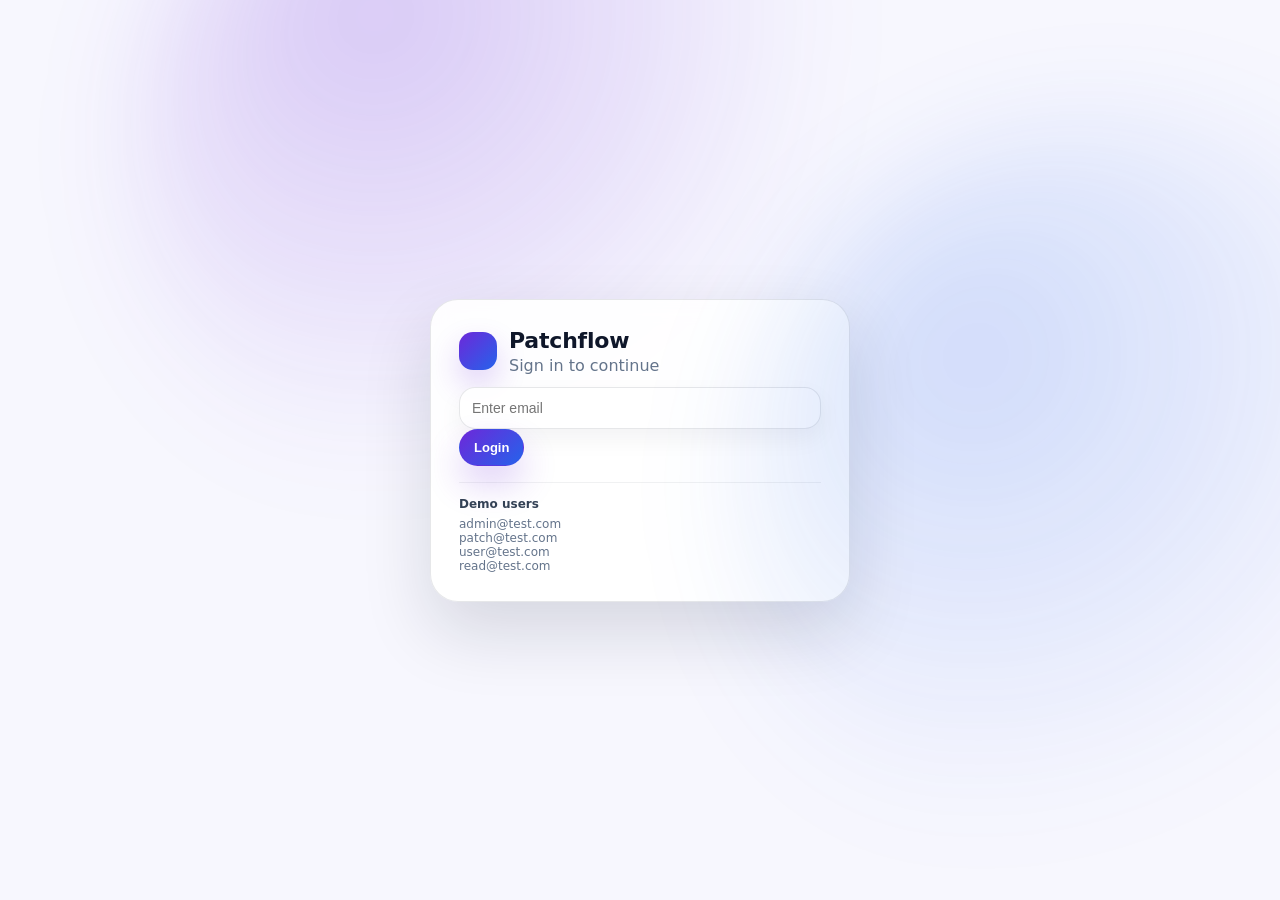
<file: index.html>
<!DOCTYPE html>
<html>
<head>
  <title>Patchflow Login</title>
  <link rel="stylesheet" href="css/style.css">
  <meta name="viewport" content="width=device-width, initial-scale=1" />
  <link rel="icon" href="favicon.ico" />
</head>
<body>

<div class="app-bg">
  <div class="login-wrap">
    <div class="login-card">
      <div class="login-head">
        <div class="brand-mark" aria-hidden="true"></div>
        <div>
          <h1>Patchflow</h1>
          <p>Sign in to continue</p>
        </div>
      </div>

      <input class="field" type="email" id="loginEmail" placeholder="Enter email" autocomplete="email" />
      <button class="btn primary" onclick="login()">Login</button>

      <p id="loginStatus" class="status-text"></p>

      <div class="demo-users">
        <div style="font-weight: 800; color: #334155; margin-bottom: 6px;">Demo users</div>
        <div>admin@test.com</div>
        <div>patch@test.com</div>
        <div>user@test.com</div>
        <div>read@test.com</div>
      </div>
    </div>
  </div>
</div>

<script src="js/app.js"></script>
</body>
</html>
</file>
<file: css/style.css>
* { box-sizing: border-box; }

:root {
  --bg: #f7f7fe;
  --surface: rgba(255, 255, 255, 0.92);
  --card: #ffffff;
  --text: #0f172a;
  --muted: #64748b;
  --border: rgba(15, 23, 42, 0.08);
  --shadow: 0 18px 45px rgba(15, 23, 42, 0.08);
  --shadow-sm: 0 10px 25px rgba(15, 23, 42, 0.06);
  --primary: #6d28d9;
  --primary-2: #2563eb;
  --sidebar: rgba(246, 245, 255, 0.9);
  --sidebar-border: rgba(109, 40, 217, 0.12);
  --radius: 24px;
  --header-h: 74px;
  --sidebar-w: 260px;
}

html, body { height: 100%; }
body {
  margin: 0;
  font-family: ui-sans-serif, system-ui, -apple-system, "Segoe UI", Arial, sans-serif;
  background: var(--bg);
  color: var(--text);
}

/* Background glow */
.app-bg {
  min-height: 100vh;
  position: relative;
  overflow-x: hidden;
}
.app-bg::before,
.app-bg::after {
  content: "";
  position: fixed;
  inset: auto;
  width: 780px;
  height: 780px;
  border-radius: 999px;
  filter: blur(60px);
  opacity: 0.55;
  pointer-events: none;
  z-index: 0;
}
.app-bg::before {
  top: -220px;
  left: 140px;
  background: radial-gradient(circle at 30% 30%, rgba(109, 40, 217, 0.42), transparent 60%);
}
.app-bg::after {
  top: 120px;
  right: -240px;
  background: radial-gradient(circle at 30% 30%, rgba(37, 99, 235, 0.35), transparent 62%);
}

/* Shell */
.app-shell {
  position: relative;
  z-index: 1;
  display: flex;
  min-height: 100vh;
}

.sidebar {
  width: var(--sidebar-w);
  background: var(--sidebar);
  border-right: 1px solid var(--sidebar-border);
  position: fixed;
  top: 0;
  bottom: 0;
  left: 0;
  padding: 22px 18px;
  backdrop-filter: blur(10px);
}

.brand {
  display: flex;
  align-items: center;
  gap: 10px;
  padding: 10px 10px 16px;
  margin-bottom: 10px;
}
.brand-mark {
  width: 38px;
  height: 38px;
  border-radius: 14px;
  background: linear-gradient(135deg, var(--primary), var(--primary-2));
  box-shadow: 0 14px 30px rgba(109, 40, 217, 0.22);
}
.brand-title {
  display: flex;
  flex-direction: column;
  line-height: 1.1;
}
.brand-title strong { font-size: 15px; letter-spacing: 0.2px; }
.brand-title span { font-size: 12px; color: var(--muted); }

.nav {
  display: flex;
  flex-direction: column;
  gap: 8px;
  padding: 6px 6px 0;
}

.nav a {
  display: flex;
  align-items: center;
  justify-content: space-between;
  text-decoration: none;
  color: #334155;
  padding: 10px 12px;
  border-radius: 16px;
  border: 1px solid transparent;
  transition: 0.18s ease;
  cursor: pointer;
}
.nav a:hover {
  background: rgba(255, 255, 255, 0.8);
  border-color: rgba(109, 40, 217, 0.10);
}
.nav .nav-left {
  display: flex;
  align-items: center;
  gap: 10px;
}
.nav .nav-ico {
  width: 36px;
  height: 36px;
  border-radius: 14px;
  display: grid;
  place-items: center;
  background: rgba(109, 40, 217, 0.08);
  border: 1px solid rgba(109, 40, 217, 0.10);
  color: var(--primary);
}
.nav .nav-label {
  font-weight: 650;
  font-size: 14px;
}
.nav .active-dot {
  width: 10px;
  height: 10px;
  border-radius: 999px;
  background: transparent;
  box-shadow: none;
}
.nav a.active {
  background: rgba(255, 255, 255, 0.92);
  border-color: rgba(109, 40, 217, 0.14);
  box-shadow: 0 12px 26px rgba(15, 23, 42, 0.06);
}
.nav a.active .active-dot {
  background: var(--primary);
  box-shadow: 0 0 0 6px rgba(109, 40, 217, 0.12);
}

.sidebar-footer {
  position: absolute;
  left: 18px;
  right: 18px;
  bottom: 18px;
}

.content {
  margin-left: var(--sidebar-w);
  flex: 1;
}

.topbar {
  height: var(--header-h);
  position: fixed;
  left: var(--sidebar-w);
  right: 0;
  top: 0;
  z-index: 2;
  display: flex;
  align-items: center;
  justify-content: space-between;
  padding: 14px 26px;
  background: rgba(247, 247, 254, 0.72);
  backdrop-filter: blur(10px);
  border-bottom: 1px solid rgba(15, 23, 42, 0.06);
}

.search {
  display: flex;
  align-items: center;
  gap: 10px;
  width: min(520px, 55vw);
  padding: 10px 14px;
  border-radius: 999px;
  background: rgba(255, 255, 255, 0.9);
  border: 1px solid rgba(15, 23, 42, 0.08);
  box-shadow: 0 12px 30px rgba(15, 23, 42, 0.06);
}
.search input {
  border: 0;
  outline: none;
  width: 100%;
  background: transparent;
  font-size: 14px;
  color: var(--text);
}
.search .search-ico {
  width: 28px;
  height: 28px;
  border-radius: 12px;
  display: grid;
  place-items: center;
  background: rgba(109, 40, 217, 0.08);
  color: var(--primary);
}

.topbar-right {
  display: flex;
  align-items: center;
  gap: 12px;
}

.icon-btn {
  width: 44px;
  height: 44px;
  border-radius: 16px;
  border: 1px solid rgba(15, 23, 42, 0.08);
  background: rgba(255, 255, 255, 0.9);
  box-shadow: 0 12px 28px rgba(15, 23, 42, 0.06);
  cursor: pointer;
  display: grid;
  place-items: center;
  color: #334155;
}
.icon-btn:hover { border-color: rgba(109, 40, 217, 0.20); }

.role-card {
  display: flex;
  align-items: center;
  gap: 12px;
  padding: 10px 14px;
  border-radius: 18px;
  background: rgba(255, 255, 255, 0.92);
  border: 1px solid rgba(15, 23, 42, 0.08);
  box-shadow: 0 12px 30px rgba(15, 23, 42, 0.06);
}
.avatar {
  width: 38px;
  height: 38px;
  border-radius: 16px;
  background: linear-gradient(135deg, rgba(109, 40, 217, 0.95), rgba(37, 99, 235, 0.9));
}
.role-meta {
  line-height: 1.15;
}
.role-meta strong { display: block; font-size: 13px; }
.role-meta span { display: block; font-size: 12px; color: var(--muted); max-width: 260px; overflow: hidden; text-overflow: ellipsis; white-space: nowrap; }

.page {
  padding: calc(var(--header-h) + 28px) 26px 34px;
}

.page-title {
  display: flex;
  align-items: flex-end;
  justify-content: space-between;
  gap: 18px;
  margin-bottom: 18px;
}
.page-title h1 {
  margin: 0;
  font-size: 30px;
  letter-spacing: -0.2px;
}
.page-title p {
  margin: 6px 0 0;
  color: var(--muted);
}

.actions {
  display: flex;
  gap: 10px;
  flex-wrap: wrap;
  justify-content: flex-end;
}

.btn {
  display: inline-flex;
  align-items: center;
  gap: 10px;
  padding: 10px 14px;
  border-radius: 999px;
  border: 1px solid rgba(15, 23, 42, 0.10);
  background: rgba(255, 255, 255, 0.92);
  box-shadow: 0 10px 24px rgba(15, 23, 42, 0.06);
  cursor: pointer;
  color: #1f2937;
  font-weight: 700;
  font-size: 13px;
}
.btn:hover { border-color: rgba(109, 40, 217, 0.20); }
.btn.primary {
  background: linear-gradient(135deg, var(--primary), var(--primary-2));
  border-color: rgba(109, 40, 217, 0.12);
  color: #fff;
  box-shadow: 0 18px 35px rgba(109, 40, 217, 0.22);
}
.btn.danger {
  background: rgba(220, 38, 38, 0.08);
  border-color: rgba(220, 38, 38, 0.18);
  color: #991b1b;
}
.btn:disabled {
  opacity: 0.6;
  cursor: not-allowed;
}

.cards {
  display: grid;
  grid-template-columns: repeat(5, minmax(0, 1fr));
  gap: 16px;
  margin: 18px 0 22px;
}

.metric {
  background: var(--card);
  border-radius: var(--radius);
  padding: 18px 18px 16px;
  border: 1px solid var(--border);
  box-shadow: var(--shadow-sm);
}
.metric .label {
  color: var(--muted);
  font-size: 13px;
  margin: 0;
}
.metric .value {
  margin: 10px 0 0;
  font-size: 34px;
  letter-spacing: -0.5px;
}
.metric.critical { border-color: rgba(220, 38, 38, 0.18); }
.metric.critical .value { color: #991b1b; }
.metric.high { border-color: rgba(245, 158, 11, 0.22); }
.metric.high .value { color: #92400e; }

.grid-2 {
  display: grid;
  grid-template-columns: 1.4fr 1fr;
  gap: 16px;
  align-items: start;
}

.panel {
  background: var(--card);
  border-radius: var(--radius);
  padding: 18px;
  border: 1px solid var(--border);
  box-shadow: var(--shadow);
  overflow-x: auto;
}
.panel h2 {
  margin: 0 0 4px;
  font-size: 16px;
  letter-spacing: -0.15px;
}
.panel .subtle {
  margin: 0 0 12px;
  color: var(--muted);
  font-size: 13px;
}

.upload-grid {
  display: grid;
  grid-template-columns: 1fr 1fr;
  gap: 16px;
}

table {
  width: 100%;
  border-collapse: separate;
  border-spacing: 0;
  margin-top: 12px;
  min-width: 620px;
}
th, td { text-align: left; padding: 12px 12px; font-size: 13px; }
th {
  color: #475569;
  background: rgba(248, 250, 252, 0.9);
  border-bottom: 1px solid rgba(15, 23, 42, 0.08);
  position: sticky;
  top: 0;
  z-index: 1;
}
td { border-bottom: 1px solid rgba(15, 23, 42, 0.06); color: #0f172a; }
tr:hover td { background: rgba(109, 40, 217, 0.04); }

.field {
  width: 100%;
  padding: 12px 12px;
  border-radius: 16px;
  border: 1px solid rgba(15, 23, 42, 0.10);
  background: rgba(255, 255, 255, 0.92);
  outline: none;
  box-shadow: 0 10px 24px rgba(15, 23, 42, 0.05);
  font-size: 14px;
}
.field:focus { border-color: rgba(109, 40, 217, 0.28); }

input[type="file"].field {
  padding: 14px;
  border-style: dashed;
}
input[type="file"].field::file-selector-button {
  border: 1px solid rgba(15, 23, 42, 0.10);
  background: rgba(255, 255, 255, 0.92);
  color: #1f2937;
  border-radius: 999px;
  padding: 8px 12px;
  font-weight: 800;
  cursor: pointer;
  box-shadow: 0 10px 24px rgba(15, 23, 42, 0.06);
  margin-right: 12px;
}
input[type="file"].field::file-selector-button:hover {
  border-color: rgba(109, 40, 217, 0.20);
}
input[type="file"].field::-webkit-file-upload-button {
  border: 1px solid rgba(15, 23, 42, 0.10);
  background: rgba(255, 255, 255, 0.92);
  color: #1f2937;
  border-radius: 999px;
  padding: 8px 12px;
  font-weight: 800;
  cursor: pointer;
  box-shadow: 0 10px 24px rgba(15, 23, 42, 0.06);
  margin-right: 12px;
}

.field.field-sm {
  padding: 8px 10px;
  border-radius: 14px;
  font-size: 13px;
  box-shadow: 0 8px 18px rgba(15, 23, 42, 0.05);
}

.btn.btn-sm {
  padding: 8px 12px;
  font-size: 12px;
  box-shadow: 0 8px 18px rgba(15, 23, 42, 0.06);
}

.status-text {
  margin: 10px 0 0;
  font-weight: 700;
  color: #334155;
}

.rules { color: #475569; line-height: 1.8; margin: 0; padding-left: 18px; }

/* Login */
.login-wrap {
  min-height: 100vh;
  display: grid;
  place-items: center;
  padding: 28px 18px;
}
.login-card {
  width: min(420px, 92vw);
  background: rgba(255, 255, 255, 0.92);
  border: 1px solid rgba(15, 23, 42, 0.10);
  border-radius: 28px;
  box-shadow: 0 30px 70px rgba(15, 23, 42, 0.14);
  padding: 28px;
  backdrop-filter: blur(10px);
}
.login-head {
  display: flex;
  align-items: center;
  gap: 12px;
  margin-bottom: 12px;
}
.login-head h1 { margin: 0; font-size: 22px; letter-spacing: -0.2px; }
.login-head p { margin: 3px 0 0; color: var(--muted); }
.login-card .demo-users {
  margin-top: 16px;
  font-size: 12px;
  color: var(--muted);
  padding-top: 14px;
  border-top: 1px solid rgba(15, 23, 42, 0.06);
}

/* Responsive */
@media (max-width: 1200px) {
  .cards { grid-template-columns: repeat(2, minmax(0, 1fr)); }
  .grid-2 { grid-template-columns: 1fr; }
  .upload-grid { grid-template-columns: 1fr; }
  table { min-width: 720px; }
}
@media (max-width: 860px) {
  :root { --sidebar-w: 86px; }
  .brand-title { display: none; }
  .nav .nav-label { display: none; }
  .topbar { padding: 12px 14px; }
  .search { width: min(360px, 46vw); }
  .role-meta span { display: none; }
}
</file>
